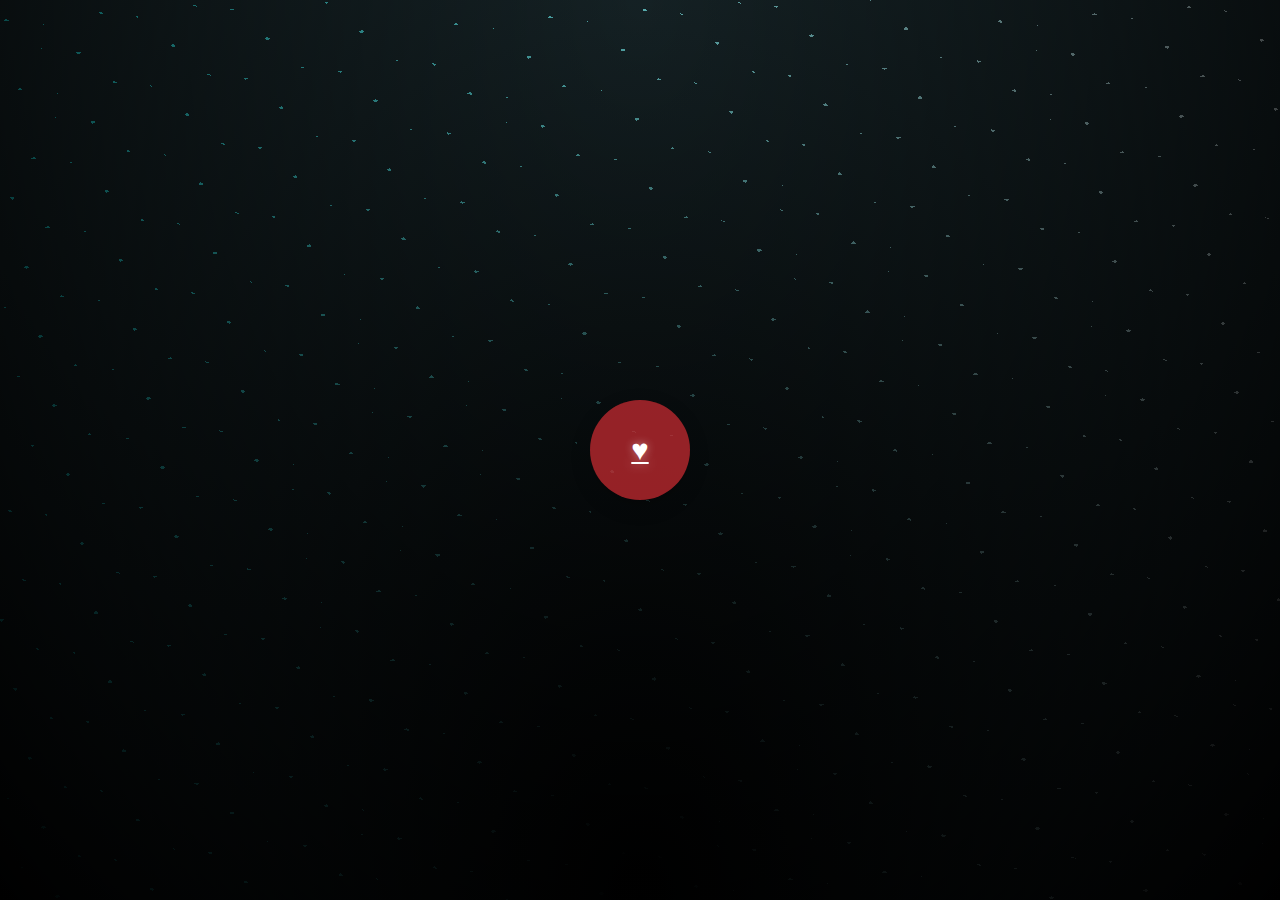
<file: index.html>
<!DOCTYPE html>
<html lang="en">
    <head>
        <meta charset="UTF-8" />
        <meta name="viewport" content="width=device-width, initial-scale=1.0" />
        <link rel="stylesheet" href="home.css" />
        <title>Para: Brenda Guizeline</title>
    </head>
    <body>
        
        <div class="parent">
            <div class="heart">
                <a href="flowers.html"><span>&hearts;</span></a>
            </div>
        </div>
    </body>
</html>
</file>
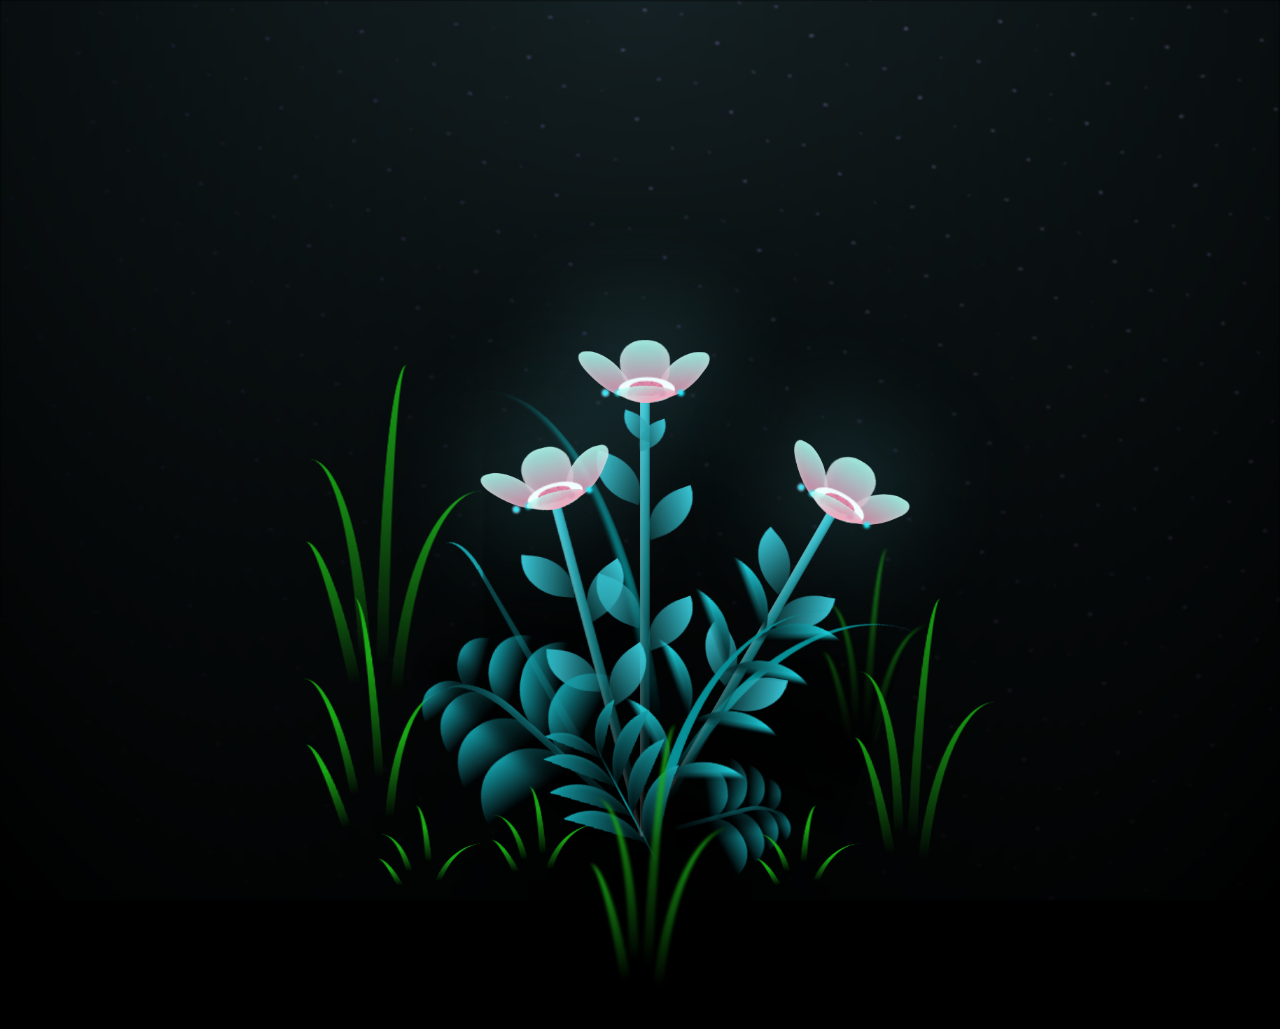
<file: flowers.html>
<!DOCTYPE html>
<html lang="en">
    <head>
        <meta charset="UTF-8" />
        <meta name="viewport" content="width=device-width, initial-scale=1.0" />
        <link rel="stylesheet" href="style.css" />
        <title>Te dedico Flores</title>
    </head>
    <body class="not-loaded">
        <div class="night"></div>
        <div class="flowers">
            <div class="flower flower--1">
                <div class="flower__leafs flower__leafs--1">
                    <div class="flower__leaf flower__leaf--1"></div>
                    <div class="flower__leaf flower__leaf--2"></div>
                    <div class="flower__leaf flower__leaf--3"></div>
                    <div class="flower__leaf flower__leaf--4"></div>

                    <div class="flower__white-circle"></div>

                    <div class="flower__light flower__light--1"></div>
                    <div class="flower__light flower__light--2"></div>
                    <div class="flower__light flower__light--3"></div>
                    <div class="flower__light flower__light--4"></div>
                    <div class="flower__light flower__light--5"></div>
                    <div class="flower__light flower__light--6"></div>
                    <div class="flower__light flower__light--7"></div>
                    <div class="flower__light flower__light--8"></div>
                </div>
                <div class="flower__line">
                    <div class="flower__line__leaf flower__line__leaf--1"></div>
                    <div class="flower__line__leaf flower__line__leaf--2"></div>
                    <div class="flower__line__leaf flower__line__leaf--3"></div>
                    <div class="flower__line__leaf flower__line__leaf--4"></div>
                    <div class="flower__line__leaf flower__line__leaf--5"></div>
                    <div class="flower__line__leaf flower__line__leaf--6"></div>
                </div>
            </div>

            <div class="flower flower--2">
                <div class="flower__leafs flower__leafs--2">
                    <div class="flower__leaf flower__leaf--1"></div>
                    <div class="flower__leaf flower__leaf--2"></div>
                    <div class="flower__leaf flower__leaf--3"></div>
                    <div class="flower__leaf flower__leaf--4"></div>
                    <div class="flower__white-circle"></div>

                    <div class="flower__light flower__light--1"></div>
                    <div class="flower__light flower__light--2"></div>
                    <div class="flower__light flower__light--3"></div>
                    <div class="flower__light flower__light--4"></div>
                    <div class="flower__light flower__light--5"></div>
                    <div class="flower__light flower__light--6"></div>
                    <div class="flower__light flower__light--7"></div>
                    <div class="flower__light flower__light--8"></div>
                </div>
                <div class="flower__line">
                    <div class="flower__line__leaf flower__line__leaf--1"></div>
                    <div class="flower__line__leaf flower__line__leaf--2"></div>
                    <div class="flower__line__leaf flower__line__leaf--3"></div>
                    <div class="flower__line__leaf flower__line__leaf--4"></div>
                </div>
            </div>

            <div class="flower flower--3">
                <div class="flower__leafs flower__leafs--3">
                    <div class="flower__leaf flower__leaf--1"></div>
                    <div class="flower__leaf flower__leaf--2"></div>
                    <div class="flower__leaf flower__leaf--3"></div>
                    <div class="flower__leaf flower__leaf--4"></div>
                    <div class="flower__white-circle"></div>

                    <div class="flower__light flower__light--1"></div>
                    <div class="flower__light flower__light--2"></div>
                    <div class="flower__light flower__light--3"></div>
                    <div class="flower__light flower__light--4"></div>
                    <div class="flower__light flower__light--5"></div>
                    <div class="flower__light flower__light--6"></div>
                    <div class="flower__light flower__light--7"></div>
                    <div class="flower__light flower__light--8"></div>
                </div>
                <div class="flower__line">
                    <div class="flower__line__leaf flower__line__leaf--1"></div>
                    <div class="flower__line__leaf flower__line__leaf--2"></div>
                    <div class="flower__line__leaf flower__line__leaf--3"></div>
                    <div class="flower__line__leaf flower__line__leaf--4"></div>
                </div>
            </div>

            <div class="grow-ans" style="--d: 1.2s">
                <div class="flower__g-long">
                    <div class="flower__g-long__top"></div>
                    <div class="flower__g-long__bottom"></div>
                </div>
            </div>

            <div class="growing-grass">
                <div class="flower__grass flower__grass--1">
                    <div class="flower__grass--top"></div>
                    <div class="flower__grass--bottom"></div>
                    <div
                        class="flower__grass__leaf flower__grass__leaf--1"
                    ></div>
                    <div
                        class="flower__grass__leaf flower__grass__leaf--2"
                    ></div>
                    <div
                        class="flower__grass__leaf flower__grass__leaf--3"
                    ></div>
                    <div
                        class="flower__grass__leaf flower__grass__leaf--4"
                    ></div>
                    <div
                        class="flower__grass__leaf flower__grass__leaf--5"
                    ></div>
                    <div
                        class="flower__grass__leaf flower__grass__leaf--6"
                    ></div>
                    <div
                        class="flower__grass__leaf flower__grass__leaf--7"
                    ></div>
                    <div
                        class="flower__grass__leaf flower__grass__leaf--8"
                    ></div>
                    <div class="flower__grass__overlay"></div>
                </div>
            </div>

            <div class="growing-grass">
                <div class="flower__grass flower__grass--2">
                    <div class="flower__grass--top"></div>
                    <div class="flower__grass--bottom"></div>
                    <div
                        class="flower__grass__leaf flower__grass__leaf--1"
                    ></div>
                    <div
                        class="flower__grass__leaf flower__grass__leaf--2"
                    ></div>
                    <div
                        class="flower__grass__leaf flower__grass__leaf--3"
                    ></div>
                    <div
                        class="flower__grass__leaf flower__grass__leaf--4"
                    ></div>
                    <div
                        class="flower__grass__leaf flower__grass__leaf--5"
                    ></div>
                    <div
                        class="flower__grass__leaf flower__grass__leaf--6"
                    ></div>
                    <div
                        class="flower__grass__leaf flower__grass__leaf--7"
                    ></div>
                    <div
                        class="flower__grass__leaf flower__grass__leaf--8"
                    ></div>
                    <div class="flower__grass__overlay"></div>
                </div>
            </div>

            <div class="grow-ans" style="--d: 2.4s">
                <div class="flower__g-right flower__g-right--1">
                    <div class="leaf"></div>
                </div>
            </div>

            <div class="grow-ans" style="--d: 2.8s">
                <div class="flower__g-right flower__g-right--2">
                    <div class="leaf"></div>
                </div>
            </div>

            <div class="grow-ans" style="--d: 2.8s">
                <div class="flower__g-front">
                    <div
                        class="flower__g-front__leaf-wrapper flower__g-front__leaf-wrapper--1"
                    >
                        <div class="flower__g-front__leaf"></div>
                    </div>
                    <div
                        class="flower__g-front__leaf-wrapper flower__g-front__leaf-wrapper--2"
                    >
                        <div class="flower__g-front__leaf"></div>
                    </div>
                    <div
                        class="flower__g-front__leaf-wrapper flower__g-front__leaf-wrapper--3"
                    >
                        <div class="flower__g-front__leaf"></div>
                    </div>
                    <div
                        class="flower__g-front__leaf-wrapper flower__g-front__leaf-wrapper--4"
                    >
                        <div class="flower__g-front__leaf"></div>
                    </div>
                    <div
                        class="flower__g-front__leaf-wrapper flower__g-front__leaf-wrapper--5"
                    >
                        <div class="flower__g-front__leaf"></div>
                    </div>
                    <div
                        class="flower__g-front__leaf-wrapper flower__g-front__leaf-wrapper--6"
                    >
                        <div class="flower__g-front__leaf"></div>
                    </div>
                    <div
                        class="flower__g-front__leaf-wrapper flower__g-front__leaf-wrapper--7"
                    >
                        <div class="flower__g-front__leaf"></div>
                    </div>
                    <div
                        class="flower__g-front__leaf-wrapper flower__g-front__leaf-wrapper--8"
                    >
                        <div class="flower__g-front__leaf"></div>
                    </div>
                    <div class="flower__g-front__line"></div>
                </div>
            </div>

            <div class="grow-ans" style="--d: 3.2s">
                <div class="flower__g-fr">
                    <div class="leaf"></div>
                    <div class="flower__g-fr__leaf flower__g-fr__leaf--1"></div>
                    <div class="flower__g-fr__leaf flower__g-fr__leaf--2"></div>
                    <div class="flower__g-fr__leaf flower__g-fr__leaf--3"></div>
                    <div class="flower__g-fr__leaf flower__g-fr__leaf--4"></div>
                    <div class="flower__g-fr__leaf flower__g-fr__leaf--5"></div>
                    <div class="flower__g-fr__leaf flower__g-fr__leaf--6"></div>
                    <div class="flower__g-fr__leaf flower__g-fr__leaf--7"></div>
                    <div class="flower__g-fr__leaf flower__g-fr__leaf--8"></div>
                </div>
            </div>

            <div class="long-g long-g--0">
                <div class="grow-ans" style="--d: 3s">
                    <div class="leaf leaf--0"></div>
                </div>
                <div class="grow-ans" style="--d: 2.2s">
                    <div class="leaf leaf--1"></div>
                </div>
                <div class="grow-ans" style="--d: 3.4s">
                    <div class="leaf leaf--2"></div>
                </div>
                <div class="grow-ans" style="--d: 3.6s">
                    <div class="leaf leaf--3"></div>
                </div>
            </div>

            <div class="long-g long-g--1">
                <div class="grow-ans" style="--d: 3.6s">
                    <div class="leaf leaf--0"></div>
                </div>
                <div class="grow-ans" style="--d: 3.8s">
                    <div class="leaf leaf--1"></div>
                </div>
                <div class="grow-ans" style="--d: 4s">
                    <div class="leaf leaf--2"></div>
                </div>
                <div class="grow-ans" style="--d: 4.2s">
                    <div class="leaf leaf--3"></div>
                </div>
            </div>

            <div class="long-g long-g--2">
                <div class="grow-ans" style="--d: 4s">
                    <div class="leaf leaf--0"></div>
                </div>
                <div class="grow-ans" style="--d: 4.2s">
                    <div class="leaf leaf--1"></div>
                </div>
                <div class="grow-ans" style="--d: 4.4s">
                    <div class="leaf leaf--2"></div>
                </div>
                <div class="grow-ans" style="--d: 4.6s">
                    <div class="leaf leaf--3"></div>
                </div>
            </div>

            <div class="long-g long-g--3">
                <div class="grow-ans" style="--d: 4s">
                    <div class="leaf leaf--0"></div>
                </div>
                <div class="grow-ans" style="--d: 4.2s">
                    <div class="leaf leaf--1"></div>
                </div>
                <div class="grow-ans" style="--d: 3s">
                    <div class="leaf leaf--2"></div>
                </div>
                <div class="grow-ans" style="--d: 3.6s">
                    <div class="leaf leaf--3"></div>
                </div>
            </div>

            <div class="long-g long-g--4">
                <div class="grow-ans" style="--d: 4s">
                    <div class="leaf leaf--0"></div>
                </div>
                <div class="grow-ans" style="--d: 4.2s">
                    <div class="leaf leaf--1"></div>
                </div>
                <div class="grow-ans" style="--d: 3s">
                    <div class="leaf leaf--2"></div>
                </div>
                <div class="grow-ans" style="--d: 3.6s">
                    <div class="leaf leaf--3"></div>
                </div>
            </div>

            <div class="long-g long-g--5">
                <div class="grow-ans" style="--d: 4s">
                    <div class="leaf leaf--0"></div>
                </div>
                <div class="grow-ans" style="--d: 4.2s">
                    <div class="leaf leaf--1"></div>
                </div>
                <div class="grow-ans" style="--d: 3s">
                    <div class="leaf leaf--2"></div>
                </div>
                <div class="grow-ans" style="--d: 3.6s">
                    <div class="leaf leaf--3"></div>
                </div>
            </div>

            <div class="long-g long-g--6">
                <div class="grow-ans" style="--d: 4.2s">
                    <div class="leaf leaf--0"></div>
                </div>
                <div class="grow-ans" style="--d: 4.4s">
                    <div class="leaf leaf--1"></div>
                </div>
                <div class="grow-ans" style="--d: 4.6s">
                    <div class="leaf leaf--2"></div>
                </div>
                <div class="grow-ans" style="--d: 4.8s">
                    <div class="leaf leaf--3"></div>
                </div>
            </div>

            <div class="long-g long-g--7">
                <div class="grow-ans" style="--d: 3s">
                    <div class="leaf leaf--0"></div>
                </div>
                <div class="grow-ans" style="--d: 3.2s">
                    <div class="leaf leaf--1"></div>
                </div>
                <div class="grow-ans" style="--d: 3.5s">
                    <div class="leaf leaf--2"></div>
                </div>
                <div class="grow-ans" style="--d: 3.6s">
                    <div class="leaf leaf--3"></div>
                </div>
            </div>
        </div>
        <script src="flowers.js"></script>
    </body>
</html>
</file>
<file: home.css>
:root {
    --size: 100px;
    --duration: 1.5s;
    --timing: ease;
    --dark-color: #000;
}

* {
    margin: 0;
    padding: 0;
}

.parent {
    position: relative;
    z-index: 1;
    width: 100vw;
    height: 100vh;
    display: flex;
    justify-content: center;
    align-items: center;
    background: radial-gradient(
            ellipse at top,
            transparent 0%,
            var(--dark-color)
        ),
        radial-gradient(
            ellipse at bottom,
            var(--dark-color),
            rgba(145, 233, 255, 0.2)
        ),
        repeating-linear-gradient(
            220deg,
            black 0px,
            black 19px,
            transparent 19px,
            transparent 22px
        ),
        repeating-linear-gradient(
            189deg,
            black 0px,
            black 19px,
            transparent 19px,
            transparent 22px
        ),
        repeating-linear-gradient(
            148deg,
            black 0px,
            black 19px,
            transparent 19px,
            transparent 22px
        ),
        linear-gradient(90deg, #00fffa, #f0f0f0);
}

.heart {
    position: relative;
    width: var(--size);
    height: var(--size);
    text-align: center;
    line-height: var(--size);
    background: linear-gradient(
        to bottom,
        #e53038,
        darken(desaturate(#e53038, 10), 5)
    );
    border-radius: 50%;
    cursor: pointer;
    box-shadow: 0px 7px 20px hsla(0, 0%, 0%, 0.2);
    animation: beat var(--duration) var(--timing) 0s infinite;
}

.heart a {
    font-size: 22pt;
    color: white;
    text-shadow: 0px 0px 10px hsla(0, 0%, 100%, 0.4);
}

.heart span {
    font-size: 22pt;
    color: white;
    text-shadow: 0px 0px 10px hsla(0, 0%, 100%, 0.4);
}

.heart:before,
.heart:after {
    content: "";
    position: absolute;
    width: 100%;
    height: 100%;
    top: 0;
    left: 0;
    background-color: #e53038;
    opacity: 0.4;
    border-radius: inherit;
}

.heart:before {
    z-index: -2;
    animation: beat-before var(--duration) var(--timing) 100ms infinite;
}

.heart:after {
    z-index: -1;
    animation: beat-after var(--duration) var(--timing) 200ms infinite;
}

@keyframes beat {
    0% {
        transform: scale(1);
    }
    50% {
        transform: scale(1.1);
    }
}

@keyframes beat-before {
    0% {
        transform: scale(1);
    }
    50% {
        transform: scale(1.15);
    }
}

@keyframes beat-after {
    0% {
        transform: scale(1);
    }
    50% {
        transform: scale(1.3);
    }
}
</file>
<file: style.css>
*,
*::after,
*::before {
    padding: 0;
    margin: 0;
    box-sizing: border-box;
}

:root {
    --dark-color: #000;
}

body {
    display: flex;
    align-items: flex-end;
    justify-content: center;
    min-height: 100vh;
    background-color: var(--dark-color);
    overflow: hidden;
    perspective: 1000px;
}

.night {
    position: fixed;
    left: 50%;
    top: 0;
    transform: translateX(-50%);
    width: 100%;
    height: 100%;
    filter: blur(0.1vmin);
    background-image: radial-gradient(
            ellipse at top,
            transparent 0%,
            var(--dark-color)
        ),
        radial-gradient(
            ellipse at bottom,
            var(--dark-color),
            rgba(145, 233, 255, 0.2)
        ),
        repeating-linear-gradient(
            220deg,
            black 0px,
            black 19px,
            transparent 19px,
            transparent 22px
        ),
        repeating-linear-gradient(
            189deg,
            black 0px,
            black 19px,
            transparent 19px,
            transparent 22px
        ),
        repeating-linear-gradient(
            148deg,
            black 0px,
            black 19px,
            transparent 19px,
            transparent 22px
        ),
        linear-gradient(90deg, #1f104f, #cfb1ff);
}

.flowers {
    position: relative;
    transform: scale(0.7);
}

.flower {
    position: absolute;
    bottom: 10vmin;
    transform-origin: bottom center;
    z-index: 10;
    --fl-speed: 0.8s;
}
.flower--1 {
    animation: moving-flower-1 4s linear infinite;
}
.flower--1 .flower__line {
    height: 70vmin;
    animation-delay: 0.3s;
}
.flower--1 .flower__line__leaf--1 {
    animation: blooming-leaf-right var(--fl-speed) 1.6s backwards;
}
.flower--1 .flower__line__leaf--2 {
    animation: blooming-leaf-right var(--fl-speed) 1.4s backwards;
}
.flower--1 .flower__line__leaf--3 {
    animation: blooming-leaf-left var(--fl-speed) 1.2s backwards;
}
.flower--1 .flower__line__leaf--4 {
    animation: blooming-leaf-left var(--fl-speed) 1s backwards;
}
.flower--1 .flower__line__leaf--5 {
    animation: blooming-leaf-right var(--fl-speed) 1.8s backwards;
}
.flower--1 .flower__line__leaf--6 {
    animation: blooming-leaf-left var(--fl-speed) 2s backwards;
}
.flower--2 {
    left: 50%;
    transform: rotate(30deg);
    animation: moving-flower-2 4s linear infinite;
}
.flower--2 .flower__line {
    height: 60vmin;
    animation-delay: 0.8s;
}
.flower--2 .flower__line__leaf--1 {
    animation: blooming-leaf-right var(--fl-speed) 1.9s backwards;
}
.flower--2 .flower__line__leaf--2 {
    animation: blooming-leaf-right var(--fl-speed) 1.7s backwards;
}
.flower--2 .flower__line__leaf--3 {
    animation: blooming-leaf-left var(--fl-speed) 1.5s backwards;
}
.flower--2 .flower__line__leaf--4 {
    animation: blooming-leaf-left var(--fl-speed) 1.3s backwards;
}
.flower--3 {
    left: 50%;
    transform: rotate(-15deg);
    animation: moving-flower-3 4s linear infinite;
}
.flower--3 .flower__line {
    animation-delay: 0.9s;
}
.flower--3 .flower__line__leaf--1 {
    animation: blooming-leaf-right var(--fl-speed) 2.5s backwards;
}
.flower--3 .flower__line__leaf--2 {
    animation: blooming-leaf-right var(--fl-speed) 2.3s backwards;
}
.flower--3 .flower__line__leaf--3 {
    animation: blooming-leaf-left var(--fl-speed) 2.1s backwards;
}
.flower--3 .flower__line__leaf--4 {
    animation: blooming-leaf-left var(--fl-speed) 1.9s backwards;
}
.flower__leafs {
    position: relative;
    animation: blooming-flower 2s backwards;
}
.flower__leafs--1 {
    animation-delay: 1.1s;
}
.flower__leafs--2 {
    animation-delay: 1.4s;
}
.flower__leafs--3 {
    animation-delay: 1.7s;
}
.flower__leafs::after {
    content: "";
    position: absolute;
    left: 0;
    top: 0;
    transform: translate(-50%, -100%);
    width: 8vmin;
    height: 8vmin;
    background-color: #6bf0ff;
    filter: blur(10vmin);
}
.flower__leaf {
    position: absolute;
    bottom: 0;
    left: 50%;
    width: 8vmin;
    height: 11vmin;
    border-radius: 51% 49% 47% 53%/44% 45% 55% 69%;
    background-color: #65e6cc;
    background-image: linear-gradient(to top, #f17ea1, #a7ffee);
    transform-origin: bottom center;
    opacity: 0.9;
    box-shadow: inset 0 0 2vmin rgba(255, 255, 255, 0.5);
}
.flower__leaf--1 {
    transform: translate(-10%, 1%) rotateY(40deg) rotateX(-50deg);
}
.flower__leaf--2 {
    transform: translate(-50%, -4%) rotateX(40deg);
}
.flower__leaf--3 {
    transform: translate(-90%, 0%) rotateY(45deg) rotateX(50deg);
}
.flower__leaf--4 {
    width: 8vmin;
    height: 8vmin;
    transform-origin: bottom left;
    border-radius: 4vmin 10vmin 4vmin 4vmin;
    transform: translate(0%, 18%) rotateX(70deg) rotate(-43deg);
    background-image: linear-gradient(to top, #f17ea1, #a7ffee);
    z-index: 1;
    opacity: 0.8;
}
.flower__white-circle {
    position: absolute;
    left: -3.5vmin;
    top: -3vmin;
    width: 9vmin;
    height: 4vmin;
    border-radius: 50%;
    background-color: #fff;
}
.flower__white-circle::after {
    content: "";
    position: absolute;
    left: 50%;
    top: 45%;
    transform: translate(-50%, -50%);
    width: 60%;
    height: 60%;
    border-radius: inherit;
    background-image: repeating-linear-gradient(
            135deg,
            rgba(0, 0, 0, 0.03) 0px,
            rgba(0, 0, 0, 0.03) 1px,
            transparent 1px,
            transparent 12px
        ),
        repeating-linear-gradient(
            45deg,
            rgba(0, 0, 0, 0.03) 0px,
            rgba(0, 0, 0, 0.03) 1px,
            transparent 1px,
            transparent 12px
        ),
        repeating-linear-gradient(
            67.5deg,
            rgba(0, 0, 0, 0.03) 0px,
            rgba(0, 0, 0, 0.03) 1px,
            transparent 1px,
            transparent 12px
        ),
        repeating-linear-gradient(
            135deg,
            rgba(0, 0, 0, 0.03) 0px,
            rgba(0, 0, 0, 0.03) 1px,
            transparent 1px,
            transparent 12px
        ),
        repeating-linear-gradient(
            45deg,
            rgba(0, 0, 0, 0.03) 0px,
            rgba(0, 0, 0, 0.03) 1px,
            transparent 1px,
            transparent 12px
        ),
        repeating-linear-gradient(
            112.5deg,
            rgba(0, 0, 0, 0.03) 0px,
            rgba(0, 0, 0, 0.03) 1px,
            transparent 1px,
            transparent 12px
        ),
        repeating-linear-gradient(
            112.5deg,
            rgba(0, 0, 0, 0.03) 0px,
            rgba(0, 0, 0, 0.03) 1px,
            transparent 1px,
            transparent 12px
        ),
        repeating-linear-gradient(
            45deg,
            rgba(0, 0, 0, 0.03) 0px,
            rgba(0, 0, 0, 0.03) 1px,
            transparent 1px,
            transparent 12px
        ),
        repeating-linear-gradient(
            22.5deg,
            rgba(0, 0, 0, 0.03) 0px,
            rgba(0, 0, 0, 0.03) 1px,
            transparent 1px,
            transparent 12px
        ),
        repeating-linear-gradient(
            45deg,
            rgba(0, 0, 0, 0.03) 0px,
            rgba(0, 0, 0, 0.03) 1px,
            transparent 1px,
            transparent 12px
        ),
        repeating-linear-gradient(
            22.5deg,
            rgba(0, 0, 0, 0.03) 0px,
            rgba(0, 0, 0, 0.03) 1px,
            transparent 1px,
            transparent 12px
        ),
        repeating-linear-gradient(
            135deg,
            rgba(0, 0, 0, 0.03) 0px,
            rgba(0, 0, 0, 0.03) 1px,
            transparent 1px,
            transparent 12px
        ),
        repeating-linear-gradient(
            157.5deg,
            rgba(0, 0, 0, 0.03) 0px,
            rgba(0, 0, 0, 0.03) 1px,
            transparent 1px,
            transparent 12px
        ),
        repeating-linear-gradient(
            67.5deg,
            rgba(0, 0, 0, 0.03) 0px,
            rgba(0, 0, 0, 0.03) 1px,
            transparent 1px,
            transparent 12px
        ),
        repeating-linear-gradient(
            67.5deg,
            rgba(0, 0, 0, 0.03) 0px,
            rgba(0, 0, 0, 0.03) 1px,
            transparent 1px,
            transparent 12px
        ),
        linear-gradient(90deg, #f17ea1, #f17ea1);
}
.flower__line {
    height: 55vmin;
    width: 1.5vmin;
    background-image: linear-gradient(
            to left,
            rgba(0, 0, 0, 0.2),
            transparent,
            rgba(255, 255, 255, 0.2)
        ),
        linear-gradient(to top, transparent 10%, #14757a, #39c6d6);
    box-shadow: inset 0 0 2px rgba(0, 0, 0, 0.5);
    animation: grow-flower-tree 4s backwards;
}
.flower__line__leaf {
    --w: 7vmin;
    --h: calc(var(--w) + 2vmin);
    position: absolute;
    top: 20%;
    left: 90%;
    width: var(--w);
    height: var(--h);
    border-top-right-radius: var(--h);
    border-bottom-left-radius: var(--h);
    background-image: linear-gradient(to top, rgba(20, 117, 122, 0.4), #39c6d6);
}
.flower__line__leaf--1 {
    transform: rotate(70deg) rotateY(30deg);
}
.flower__line__leaf--2 {
    top: 45%;
    transform: rotate(70deg) rotateY(30deg);
}
.flower__line__leaf--3,
.flower__line__leaf--4,
.flower__line__leaf--6 {
    border-top-right-radius: 0;
    border-bottom-left-radius: 0;
    border-top-left-radius: var(--h);
    border-bottom-right-radius: var(--h);
    left: -460%;
    top: 12%;
    transform: rotate(-70deg) rotateY(30deg);
}
.flower__line__leaf--4 {
    top: 40%;
}
.flower__line__leaf--5 {
    top: 0;
    transform-origin: left;
    transform: rotate(70deg) rotateY(30deg) scale(0.6);
}
.flower__line__leaf--6 {
    top: -2%;
    left: -450%;
    transform-origin: right;
    transform: rotate(-70deg) rotateY(30deg) scale(0.6);
}
.flower__light {
    position: absolute;
    bottom: 0vmin;
    width: 1vmin;
    height: 1vmin;
    background-color: #f17ea1;
    border-radius: 50%;
    filter: blur(0.2vmin);
    animation: light-ans 4s linear infinite backwards;
}
.flower__light:nth-child(odd) {
    background-color: #23f0ff;
}
.flower__light--1 {
    left: -2vmin;
    animation-delay: 1s;
}
.flower__light--2 {
    left: 3vmin;
    animation-delay: 0.5s;
}
.flower__light--3 {
    left: -6vmin;
    animation-delay: 0.3s;
}
.flower__light--4 {
    left: 6vmin;
    animation-delay: 0.9s;
}
.flower__light--5 {
    left: -1vmin;
    animation-delay: 1.5s;
}
.flower__light--6 {
    left: -4vmin;
    animation-delay: 3s;
}
.flower__light--7 {
    left: 3vmin;
    animation-delay: 2s;
}
.flower__light--8 {
    left: -6vmin;
    animation-delay: 3.5s;
}
.flower__grass {
    --c: #159faa;
    --line-w: 1.5vmin;
    position: absolute;
    bottom: 12vmin;
    left: -7vmin;
    display: flex;
    flex-direction: column;
    align-items: flex-end;
    z-index: 20;
    transform-origin: bottom center;
    transform: rotate(-48deg) rotateY(40deg);
}
.flower__grass--1 {
    animation: moving-grass 2s linear infinite;
}
.flower__grass--2 {
    left: 2vmin;
    bottom: 10vmin;
    transform: scale(0.5) rotate(75deg) rotateX(10deg) rotateY(-200deg);
    opacity: 0.8;
    z-index: 0;
    animation: moving-grass--2 1.5s linear infinite;
}
.flower__grass--top {
    width: 7vmin;
    height: 10vmin;
    border-top-right-radius: 100%;
    border-right: var(--line-w) solid var(--c);
    transform-origin: bottom center;
    transform: rotate(-2deg);
}
.flower__grass--bottom {
    margin-top: -2px;
    width: var(--line-w);
    height: 25vmin;
    background-image: linear-gradient(to top, transparent, var(--c));
}
.flower__grass__leaf {
    --size: 10vmin;
    position: absolute;
    width: calc(var(--size) * 2.1);
    height: var(--size);
    border-top-left-radius: var(--size);
    border-top-right-radius: var(--size);
    background-image: linear-gradient(
        to top,
        transparent,
        transparent 30%,
        var(--c)
    );
    z-index: 100;
}
.flower__grass__leaf--1 {
    top: -6%;
    left: 30%;
    --size: 6vmin;
    transform: rotate(-20deg);
    animation: growing-grass-ans--1 2s 2.6s backwards;
}
@keyframes growing-grass-ans--1 {
    0% {
        transform-origin: bottom left;
        transform: rotate(-20deg) scale(0);
    }
}
.flower__grass__leaf--2 {
    top: -5%;
    left: -110%;
    --size: 6vmin;
    transform: rotate(10deg);
    animation: growing-grass-ans--2 2s 2.4s linear backwards;
}
@keyframes growing-grass-ans--2 {
    0% {
        transform-origin: bottom right;
        transform: rotate(10deg) scale(0);
    }
}
.flower__grass__leaf--3 {
    top: 5%;
    left: 60%;
    --size: 8vmin;
    transform: rotate(-18deg) rotateX(-20deg);
    animation: growing-grass-ans--3 2s 2.2s linear backwards;
}
@keyframes growing-grass-ans--3 {
    0% {
        transform-origin: bottom left;
        transform: rotate(-18deg) rotateX(-20deg) scale(0);
    }
}
.flower__grass__leaf--4 {
    top: 6%;
    left: -135%;
    --size: 8vmin;
    transform: rotate(2deg);
    animation: growing-grass-ans--4 2s 2s linear backwards;
}
@keyframes growing-grass-ans--4 {
    0% {
        transform-origin: bottom right;
        transform: rotate(2deg) scale(0);
    }
}
.flower__grass__leaf--5 {
    top: 20%;
    left: 60%;
    --size: 10vmin;
    transform: rotate(-24deg) rotateX(-20deg);
    animation: growing-grass-ans--5 2s 1.8s linear backwards;
}
@keyframes growing-grass-ans--5 {
    0% {
        transform-origin: bottom left;
        transform: rotate(-24deg) rotateX(-20deg) scale(0);
    }
}
.flower__grass__leaf--6 {
    top: 22%;
    left: -180%;
    --size: 10vmin;
    transform: rotate(10deg);
    animation: growing-grass-ans--6 2s 1.6s linear backwards;
}
@keyframes growing-grass-ans--6 {
    0% {
        transform-origin: bottom right;
        transform: rotate(10deg) scale(0);
    }
}
.flower__grass__leaf--7 {
    top: 39%;
    left: 70%;
    --size: 10vmin;
    transform: rotate(-10deg);
    animation: growing-grass-ans--7 2s 1.4s linear backwards;
}
@keyframes growing-grass-ans--7 {
    0% {
        transform-origin: bottom left;
        transform: rotate(-10deg) scale(0);
    }
}
.flower__grass__leaf--8 {
    top: 40%;
    left: -215%;
    --size: 11vmin;
    transform: rotate(10deg);
    animation: growing-grass-ans--8 2s 1.2s linear backwards;
}
@keyframes growing-grass-ans--8 {
    0% {
        transform-origin: bottom right;
        transform: rotate(10deg) scale(0);
    }
}
.flower__grass__overlay {
    position: absolute;
    top: -10%;
    right: 0%;
    width: 100%;
    height: 100%;
    background-color: rgba(0, 0, 0, 0.6);
    filter: blur(1.5vmin);
    z-index: 100;
}
.flower__g-long {
    --w: 2vmin;
    --h: 6vmin;
    --c: #159faa;
    position: absolute;
    bottom: 10vmin;
    left: -3vmin;
    transform-origin: bottom center;
    transform: rotate(-30deg) rotateY(-20deg);
    display: flex;
    flex-direction: column;
    align-items: flex-end;
    animation: flower-g-long-ans 3s linear infinite;
}
@keyframes flower-g-long-ans {
    0%,
    100% {
        transform: rotate(-30deg) rotateY(-20deg);
    }
    50% {
        transform: rotate(-32deg) rotateY(-20deg);
    }
}
.flower__g-long__top {
    top: calc(var(--h) * -1);
    width: calc(var(--w) + 1vmin);
    height: var(--h);
    border-top-right-radius: 100%;
    border-right: 0.7vmin solid var(--c);
    transform: translate(-0.7vmin, 1vmin);
}
.flower__g-long__bottom {
    width: var(--w);
    height: 50vmin;
    transform-origin: bottom center;
    background-image: linear-gradient(to top, transparent 30%, var(--c));
    box-shadow: inset 0 0 2px rgba(0, 0, 0, 0.5);
    clip-path: polygon(35% 0, 65% 1%, 100% 100%, 0% 100%);
}
.flower__g-right {
    position: absolute;
    bottom: 6vmin;
    left: -2vmin;
    transform-origin: bottom left;
    transform: rotate(20deg);
}
.flower__g-right .leaf {
    width: 30vmin;
    height: 50vmin;
    border-top-left-radius: 100%;
    border-left: 2vmin solid #079097;
    background-image: linear-gradient(
        to bottom,
        transparent,
        var(--dark-color) 60%
    );
    mask-image: linear-gradient(to top, transparent 30%, #079097 60%);
}
.flower__g-right--1 {
    animation: flower-g-right-ans 2.5s linear infinite;
}
.flower__g-right--2 {
    left: 5vmin;
    transform: rotateY(-180deg);
    animation: flower-g-right-ans--2 3s linear infinite;
}
.flower__g-right--2 .leaf {
    height: 75vmin;
    filter: blur(0.3vmin);
    opacity: 0.8;
}
@keyframes flower-g-right-ans {
    0%,
    100% {
        transform: rotate(20deg);
    }
    50% {
        transform: rotate(24deg) rotateX(-20deg);
    }
}
@keyframes flower-g-right-ans--2 {
    0%,
    100% {
        transform: rotateY(-180deg) rotate(0deg) rotateX(-20deg);
    }
    50% {
        transform: rotateY(-180deg) rotate(6deg) rotateX(-20deg);
    }
}
.flower__g-front {
    position: absolute;
    bottom: 6vmin;
    left: 2.5vmin;
    z-index: 100;
    transform-origin: bottom center;
    transform: rotate(-28deg) rotateY(30deg) scale(1.04);
    animation: flower__g-front-ans 2s linear infinite;
}
@keyframes flower__g-front-ans {
    0%,
    100% {
        transform: rotate(-28deg) rotateY(30deg) scale(1.04);
    }
    50% {
        transform: rotate(-35deg) rotateY(40deg) scale(1.04);
    }
}
.flower__g-front__line {
    width: 0.3vmin;
    height: 20vmin;
    background-image: linear-gradient(
        to top,
        transparent,
        #079097,
        transparent 100%
    );
    position: relative;
}
.flower__g-front__leaf-wrapper {
    position: absolute;
    top: 0;
    left: 0;
    transform-origin: bottom left;
    transform: rotate(10deg);
}
.flower__g-front__leaf-wrapper:nth-child(even) {
    left: 0vmin;
    transform: rotateY(-180deg) rotate(5deg);
    animation: flower__g-front__leaf-left-ans 1s ease-in backwards;
}
.flower__g-front__leaf-wrapper:nth-child(odd) {
    animation: flower__g-front__leaf-ans 1s ease-in backwards;
}
.flower__g-front__leaf-wrapper--1 {
    top: -8vmin;
    transform: scale(0.7);
    animation: flower__g-front__leaf-ans 1s 5.5s ease-in backwards !important;
}
.flower__g-front__leaf-wrapper--2 {
    top: -8vmin;
    transform: rotateY(-180deg) scale(0.7) !important;
    animation: flower__g-front__leaf-left-ans-2 1s 4.6s ease-in backwards !important;
}
.flower__g-front__leaf-wrapper--3 {
    top: -3vmin;
    animation: flower__g-front__leaf-ans 1s 4.6s ease-in backwards;
}
.flower__g-front__leaf-wrapper--4 {
    top: -3vmin;
    transform: rotateY(-180deg) scale(0.9) !important;
    animation: flower__g-front__leaf-left-ans-2 1s 4.6s ease-in backwards !important;
}
@keyframes flower__g-front__leaf-left-ans-2 {
    0% {
        transform: rotateY(-180deg) scale(0);
    }
}
.flower__g-front__leaf-wrapper--5,
.flower__g-front__leaf-wrapper--6 {
    top: 2vmin;
}
.flower__g-front__leaf-wrapper--7,
.flower__g-front__leaf-wrapper--8 {
    top: 6.5vmin;
}
.flower__g-front__leaf-wrapper--2 {
    animation-delay: 5.2s !important;
}
.flower__g-front__leaf-wrapper--3 {
    animation-delay: 4.9s !important;
}
.flower__g-front__leaf-wrapper--5 {
    animation-delay: 4.3s !important;
}
.flower__g-front__leaf-wrapper--6 {
    animation-delay: 4.1s !important;
}
.flower__g-front__leaf-wrapper--7 {
    animation-delay: 3.8s !important;
}
.flower__g-front__leaf-wrapper--8 {
    animation-delay: 3.5s !important;
}
@keyframes flower__g-front__leaf-ans {
    0% {
        transform: rotate(10deg) scale(0);
    }
}
@keyframes flower__g-front__leaf-left-ans {
    0% {
        transform: rotateY(-180deg) rotate(5deg) scale(0);
    }
}
.flower__g-front__leaf {
    width: 10vmin;
    height: 10vmin;
    border-radius: 100% 0% 0% 100%/100% 100% 0% 0%;
    box-shadow: inset 0 2px 1vmin rgba(44, 238, 252, 0.2);
    background-image: linear-gradient(
            to bottom left,
            transparent,
            var(--dark-color)
        ),
        linear-gradient(
            to bottom right,
            #159faa 50%,
            transparent 50%,
            transparent
        );
    -webkit-mask-image: linear-gradient(
        to bottom right,
        #159faa 50%,
        transparent 50%,
        transparent
    );
    mask-image: linear-gradient(
        to bottom right,
        #159faa 50%,
        transparent 50%,
        transparent
    );
}
.flower__g-fr {
    position: absolute;
    bottom: -4vmin;
    left: vmin;
    transform-origin: bottom left;
    z-index: 10;
    animation: flower__g-fr-ans 2s linear infinite;
}
@keyframes flower__g-fr-ans {
    0%,
    100% {
        transform: rotate(2deg);
    }
    50% {
        transform: rotate(4deg);
    }
}
.flower__g-fr .leaf {
    width: 30vmin;
    height: 50vmin;
    border-top-left-radius: 100%;
    border-left: 2vmin solid #079097;
    mask-image: linear-gradient(to top, transparent 25%, #079097 50%);
    position: relative;
    z-index: 1;
}
.flower__g-fr__leaf {
    position: absolute;
    top: 0;
    left: 0;
    width: 10vmin;
    height: 10vmin;
    border-radius: 100% 0% 0% 100%/100% 100% 0% 0%;
    box-shadow: inset 0 2px 1vmin rgba(44, 238, 252, 0.2);
    background-image: linear-gradient(
            to bottom left,
            transparent,
            var(--dark-color) 98%
        ),
        linear-gradient(
            to bottom right,
            #23f0ff 45%,
            transparent 50%,
            transparent
        );
    mask-image: linear-gradient(
        135deg,
        #159faa 40%,
        transparent 50%,
        transparent
    );
}
.flower__g-fr__leaf--1 {
    left: 20vmin;
    transform: rotate(45deg);
    animation: flower__g-fr-leaft-ans-1 0.5s 5.2s linear backwards;
}
@keyframes flower__g-fr-leaft-ans-1 {
    0% {
        transform-origin: left;
        transform: rotate(45deg) scale(0);
    }
}
.flower__g-fr__leaf--2 {
    left: 12vmin;
    top: -7vmin;
    transform: rotate(25deg) rotateY(-180deg);
    animation: flower__g-fr-leaft-ans-6 0.5s 5s linear backwards;
}
.flower__g-fr__leaf--3 {
    left: 15vmin;
    top: 6vmin;
    transform: rotate(55deg);
    animation: flower__g-fr-leaft-ans-5 0.5s 4.8s linear backwards;
}
.flower__g-fr__leaf--4 {
    left: 6vmin;
    top: -2vmin;
    transform: rotate(25deg) rotateY(-180deg);
    animation: flower__g-fr-leaft-ans-6 0.5s 4.6s linear backwards;
}
.flower__g-fr__leaf--5 {
    left: 10vmin;
    top: 14vmin;
    transform: rotate(55deg);
    animation: flower__g-fr-leaft-ans-5 0.5s 4.4s linear backwards;
}
@keyframes flower__g-fr-leaft-ans-5 {
    0% {
        transform-origin: left;
        transform: rotate(55deg) scale(0);
    }
}
.flower__g-fr__leaf--6 {
    left: 0vmin;
    top: 6vmin;
    transform: rotate(25deg) rotateY(-180deg);
    animation: flower__g-fr-leaft-ans-6 0.5s 4.2s linear backwards;
}
@keyframes flower__g-fr-leaft-ans-6 {
    0% {
        transform-origin: right;
        transform: rotate(25deg) rotateY(-180deg) scale(0);
    }
}
.flower__g-fr__leaf--7 {
    left: 5vmin;
    top: 22vmin;
    transform: rotate(45deg);
    animation: flower__g-fr-leaft-ans-7 0.5s 4s linear backwards;
}
@keyframes flower__g-fr-leaft-ans-7 {
    0% {
        transform-origin: left;
        transform: rotate(45deg) scale(0);
    }
}
.flower__g-fr__leaf--8 {
    left: -4vmin;
    top: 15vmin;
    transform: rotate(15deg) rotateY(-180deg);
    animation: flower__g-fr-leaft-ans-8 0.5s 3.8s linear backwards;
}
@keyframes flower__g-fr-leaft-ans-8 {
    0% {
        transform-origin: right;
        transform: rotate(15deg) rotateY(-180deg) scale(0);
    }
}

.long-g {
    position: absolute;
    bottom: 25vmin;
    left: -42vmin;
    transform-origin: bottom left;
}
.long-g--1 {
    bottom: 0vmin;
    transform: scale(0.8) rotate(-5deg);
}
.long-g--1 .leaf {
    mask-image: linear-gradient(
        to top,
        transparent 40%,
        #079097 80%
    ) !important;
}
.long-g--1 .leaf--1 {
    --w: 5vmin;
    --h: 60vmin;
    left: -2vmin;
    transform: rotate(3deg) rotateY(-180deg);
}
.long-g--2,
.long-g--3 {
    bottom: -3vmin;
    left: -35vmin;
    transform-origin: center;
    transform: scale(0.6) rotateX(60deg);
}
.long-g--2 .leaf,
.long-g--3 .leaf {
    mask-image: linear-gradient(
        to top,
        transparent 50%,
        #079097 80%
    ) !important;
}
.long-g--2 .leaf--1,
.long-g--3 .leaf--1 {
    left: -1vmin;
    transform: rotateY(-180deg);
}
.long-g--3 {
    left: -17vmin;
    bottom: 0vmin;
}
.long-g--3 .leaf {
    mask-image: linear-gradient(
        to top,
        transparent 40%,
        #079097 80%
    ) !important;
}
.long-g--4 {
    left: 25vmin;
    bottom: -3vmin;
    transform-origin: center;
    transform: scale(0.6) rotateX(60deg);
}
.long-g--4 .leaf {
    mask-image: linear-gradient(
        to top,
        transparent 50%,
        #079097 80%
    ) !important;
}
.long-g--5 {
    left: 42vmin;
    bottom: 0vmin;
    transform: scale(0.8) rotate(2deg);
}
.long-g--6 {
    left: 0vmin;
    bottom: -20vmin;
    z-index: 100;
    filter: blur(0.3vmin);
    transform: scale(0.8) rotate(2deg);
}
.long-g--7 {
    left: 35vmin;
    bottom: 20vmin;
    z-index: -1;
    filter: blur(0.3vmin);
    transform: scale(0.6) rotate(2deg);
    opacity: 0.7;
}
.long-g .leaf {
    --w: 15vmin;
    --h: 40vmin;
    --c: #1aaa15;
    position: absolute;
    bottom: 0;
    width: var(--w);
    height: var(--h);
    border-top-left-radius: 100%;
    border-left: 2vmin solid var(--c);
    mask-image: linear-gradient(to top, transparent 20%, var(--dark-color));
    transform-origin: bottom center;
}
.long-g .leaf--0 {
    left: 2vmin;
    animation: leaf-ans-1 4s linear infinite;
}
.long-g .leaf--1 {
    --w: 5vmin;
    --h: 60vmin;
    animation: leaf-ans-1 4s linear infinite;
}
.long-g .leaf--2 {
    --w: 10vmin;
    --h: 40vmin;
    left: -0.5vmin;
    bottom: 5vmin;
    transform-origin: bottom left;
    transform: rotateY(-180deg);
    animation: leaf-ans-2 3s linear infinite;
}
.long-g .leaf--3 {
    --w: 5vmin;
    --h: 30vmin;
    left: -1vmin;
    bottom: 3.2vmin;
    transform-origin: bottom left;
    transform: rotate(-10deg) rotateY(-180deg);
    animation: leaf-ans-3 3s linear infinite;
}

@keyframes leaf-ans-1 {
    0%,
    100% {
        transform: rotate(-5deg) scale(1);
    }
    50% {
        transform: rotate(5deg) scale(1.1);
    }
}
@keyframes leaf-ans-2 {
    0%,
    100% {
        transform: rotateY(-180deg) rotate(5deg);
    }
    50% {
        transform: rotateY(-180deg) rotate(0deg) scale(1.1);
    }
}
@keyframes leaf-ans-3 {
    0%,
    100% {
        transform: rotate(-10deg) rotateY(-180deg);
    }
    50% {
        transform: rotate(-20deg) rotateY(-180deg);
    }
}
.grow-ans {
    animation: grow-ans 2s var(--d) backwards;
}

@keyframes grow-ans {
    0% {
        transform: scale(0);
        opacity: 0;
    }
}
@keyframes light-ans {
    0% {
        opacity: 0;
        transform: translateY(0vmin);
    }
    25% {
        opacity: 1;
        transform: translateY(-5vmin) translateX(-2vmin);
    }
    50% {
        opacity: 1;
        transform: translateY(-15vmin) translateX(2vmin);
        filter: blur(0.2vmin);
    }
    75% {
        transform: translateY(-20vmin) translateX(-2vmin);
        filter: blur(0.2vmin);
    }
    100% {
        transform: translateY(-30vmin);
        opacity: 0;
        filter: blur(1vmin);
    }
}
@keyframes moving-flower-1 {
    0%,
    100% {
        transform: rotate(2deg);
    }
    50% {
        transform: rotate(-2deg);
    }
}
@keyframes moving-flower-2 {
    0%,
    100% {
        transform: rotate(18deg);
    }
    50% {
        transform: rotate(14deg);
    }
}
@keyframes moving-flower-3 {
    0%,
    100% {
        transform: rotate(-18deg);
    }
    50% {
        transform: rotate(-20deg) rotateY(-10deg);
    }
}
@keyframes blooming-leaf-right {
    0% {
        transform-origin: left;
        transform: rotate(70deg) rotateY(30deg) scale(0);
    }
}
@keyframes blooming-leaf-left {
    0% {
        transform-origin: right;
        transform: rotate(-70deg) rotateY(30deg) scale(0);
    }
}
@keyframes grow-flower-tree {
    0% {
        height: 0;
        border-radius: 1vmin;
    }
}
@keyframes blooming-flower {
    0% {
        transform: scale(0);
    }
}
@keyframes moving-grass {
    0%,
    100% {
        transform: rotate(-48deg) rotateY(40deg);
    }
    50% {
        transform: rotate(-50deg) rotateY(40deg);
    }
}
@keyframes moving-grass--2 {
    0%,
    100% {
        transform: scale(0.5) rotate(75deg) rotateX(10deg) rotateY(-200deg);
    }
    50% {
        transform: scale(0.5) rotate(79deg) rotateX(10deg) rotateY(-200deg);
    }
}
.growing-grass {
    animation: growing-grass-ans 1s 2s backwards;
}

@keyframes growing-grass-ans {
    0% {
        transform: scale(0);
    }
}
.not-loaded * {
    animation-play-state: paused !important;
}
</file>
